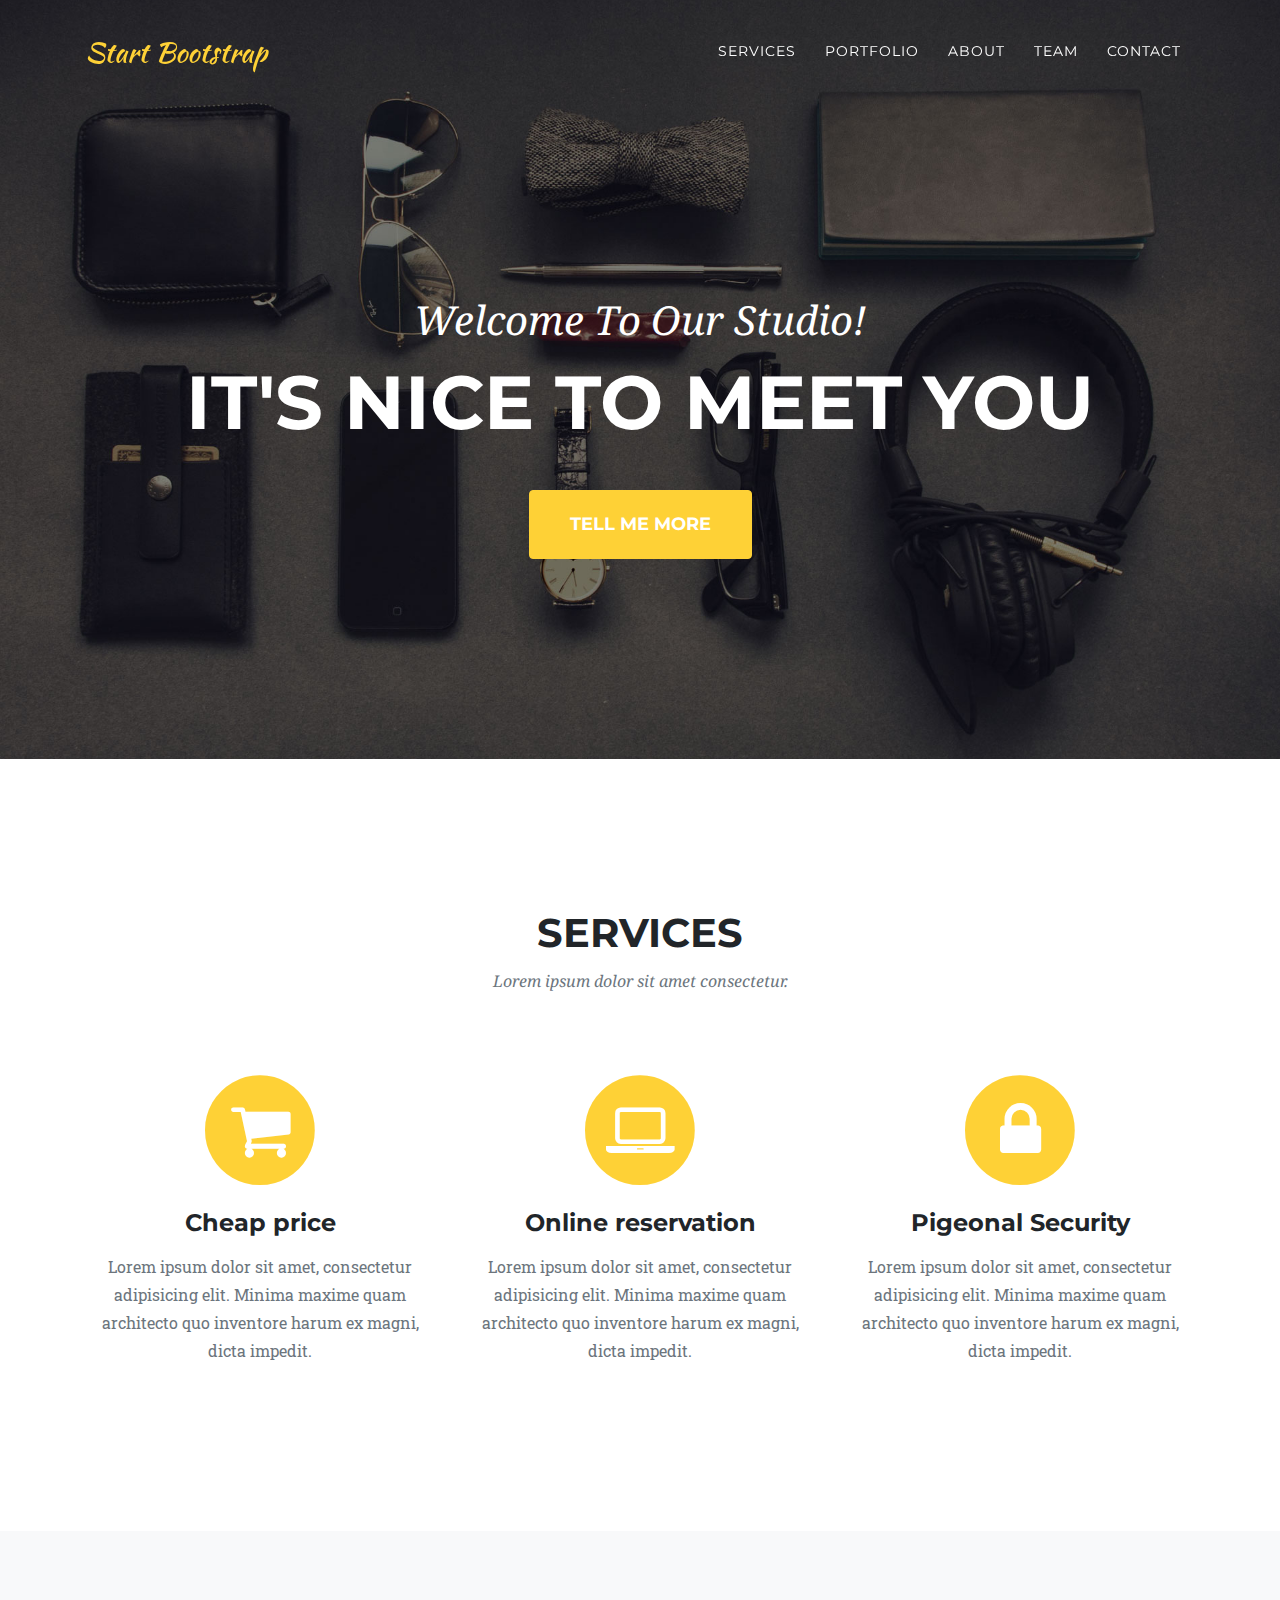
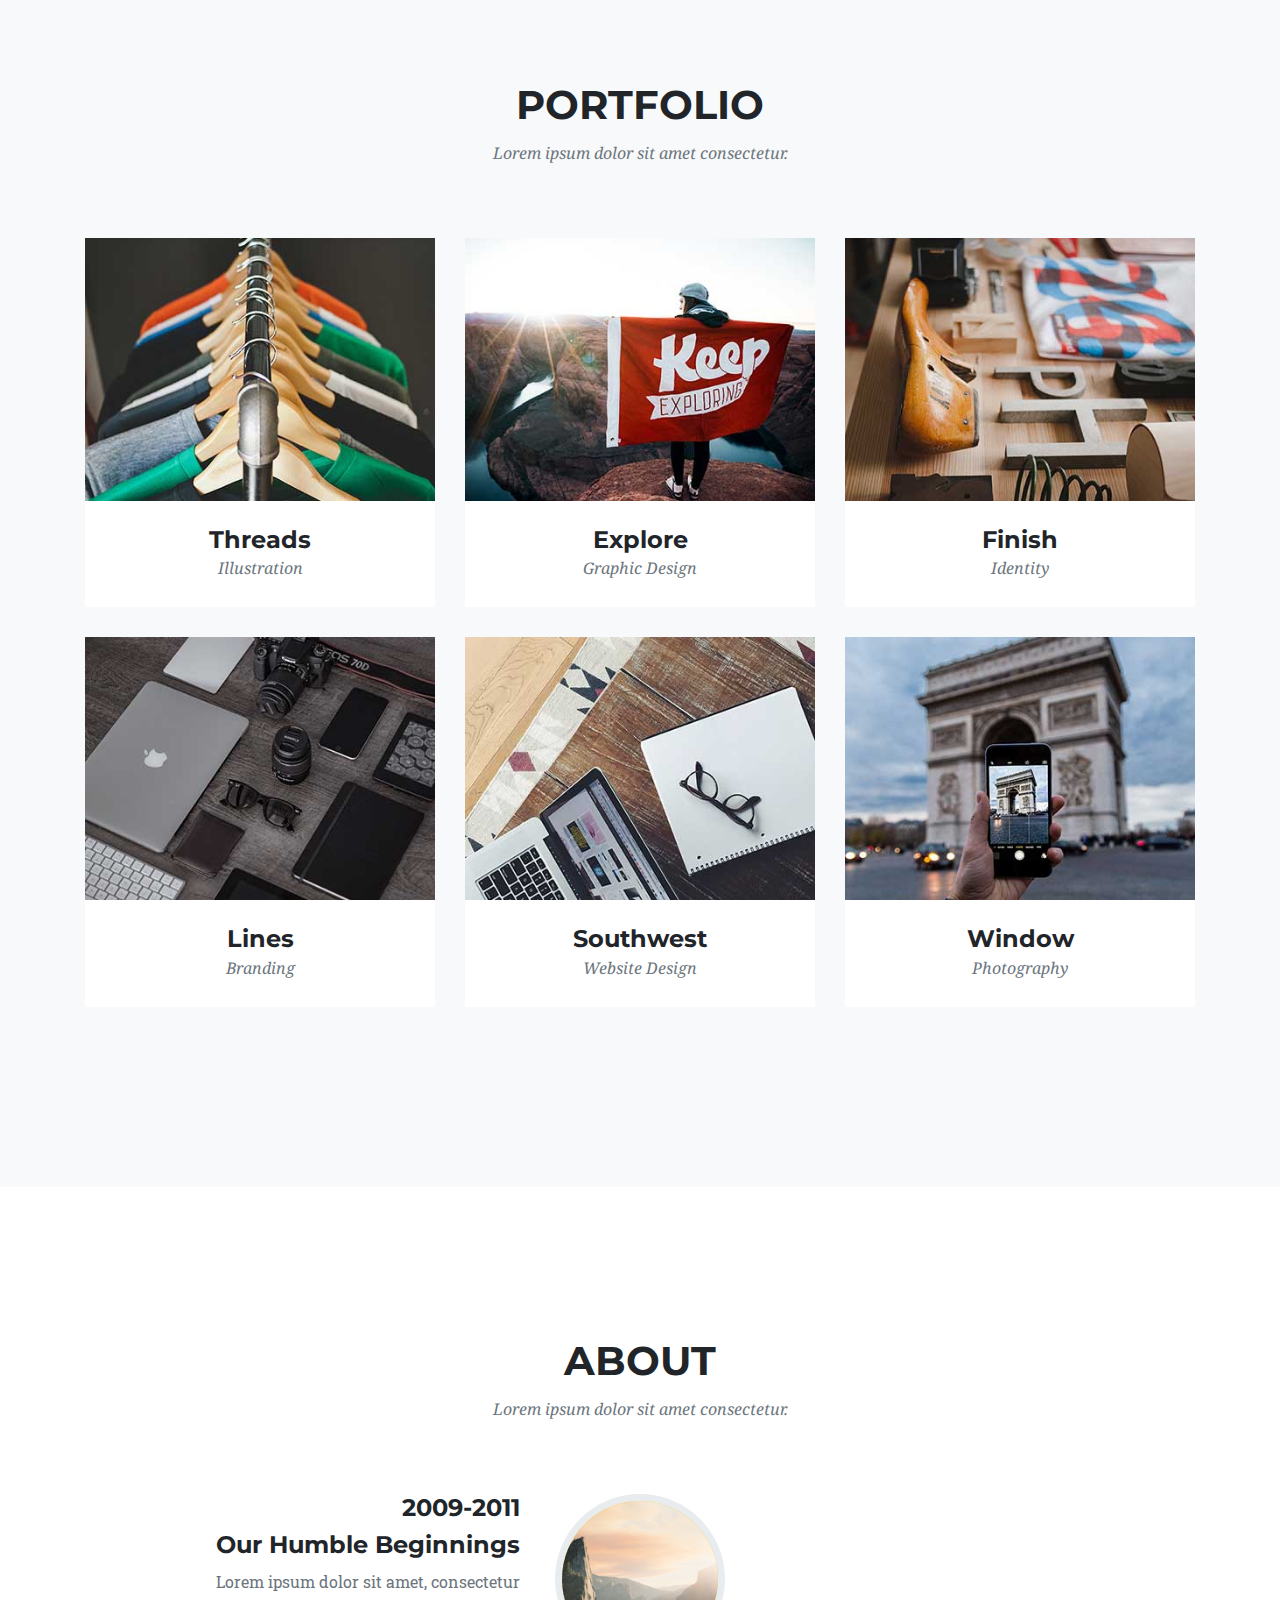
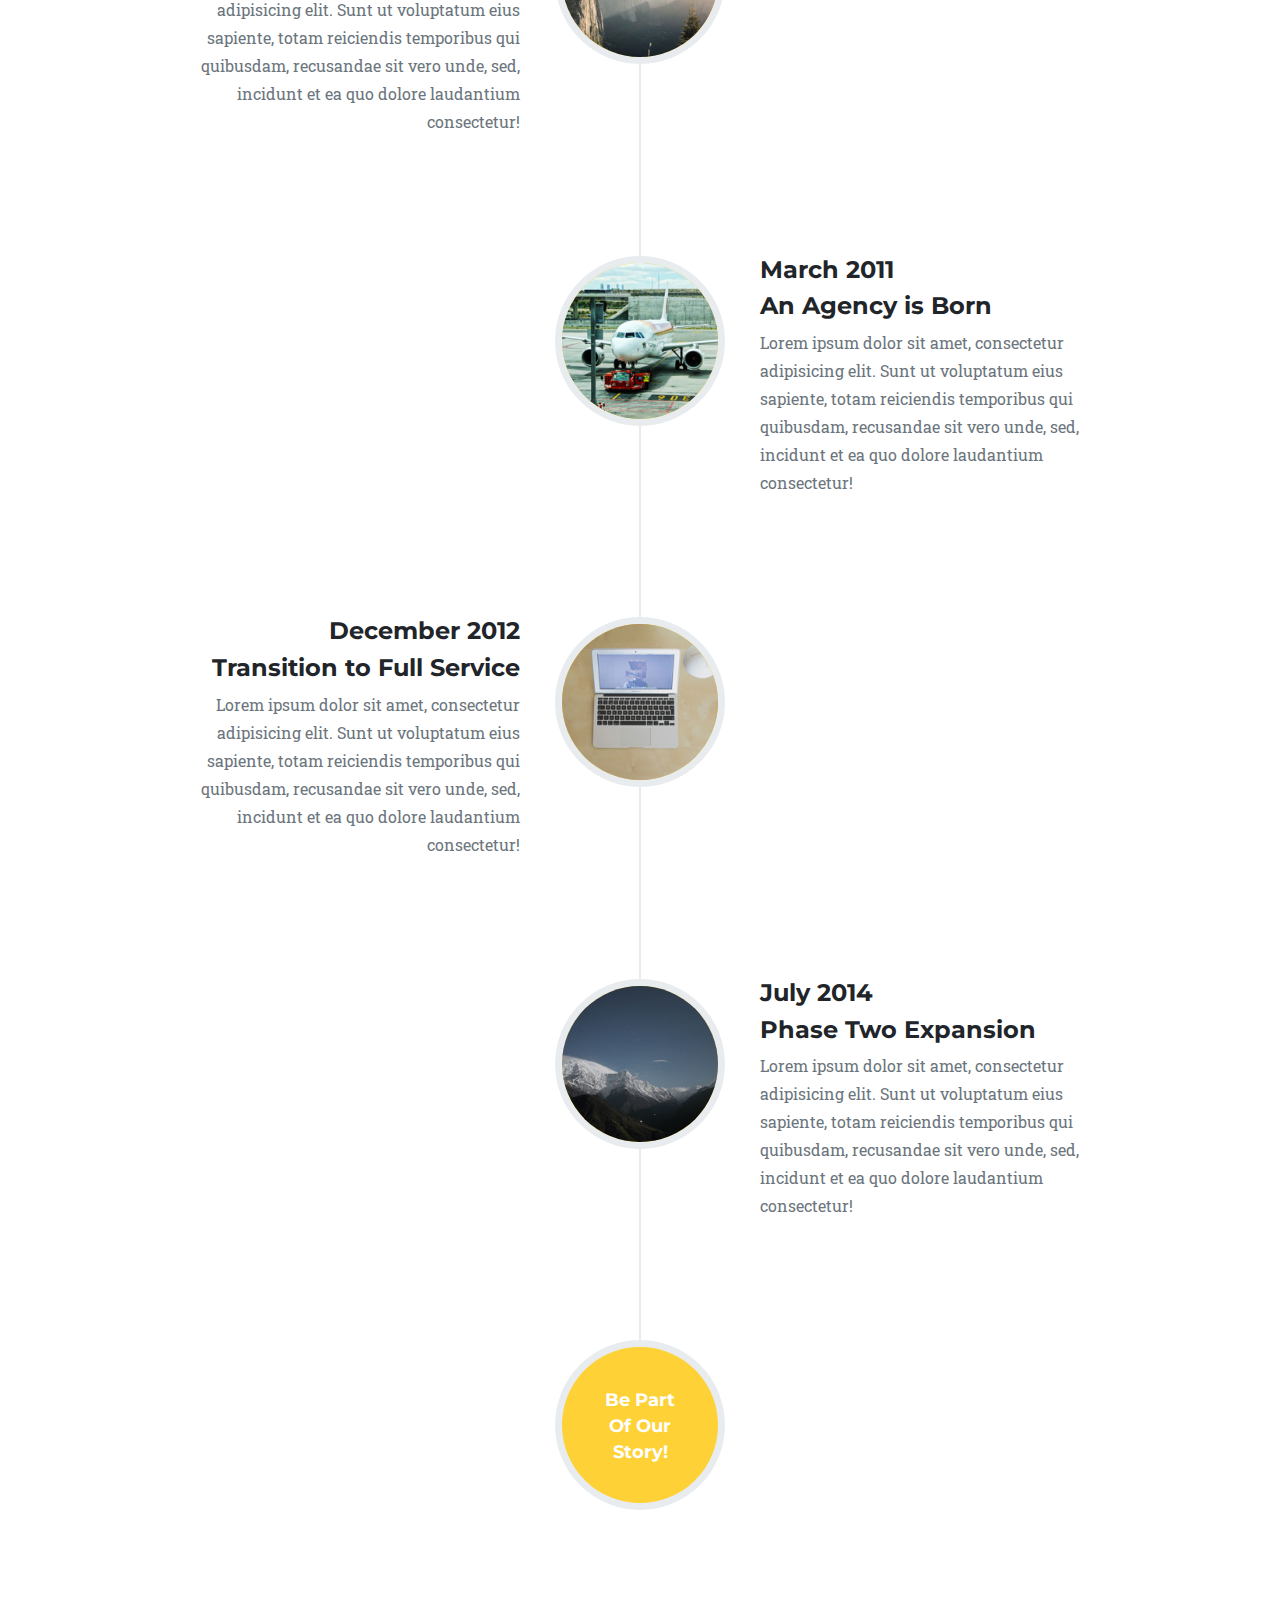
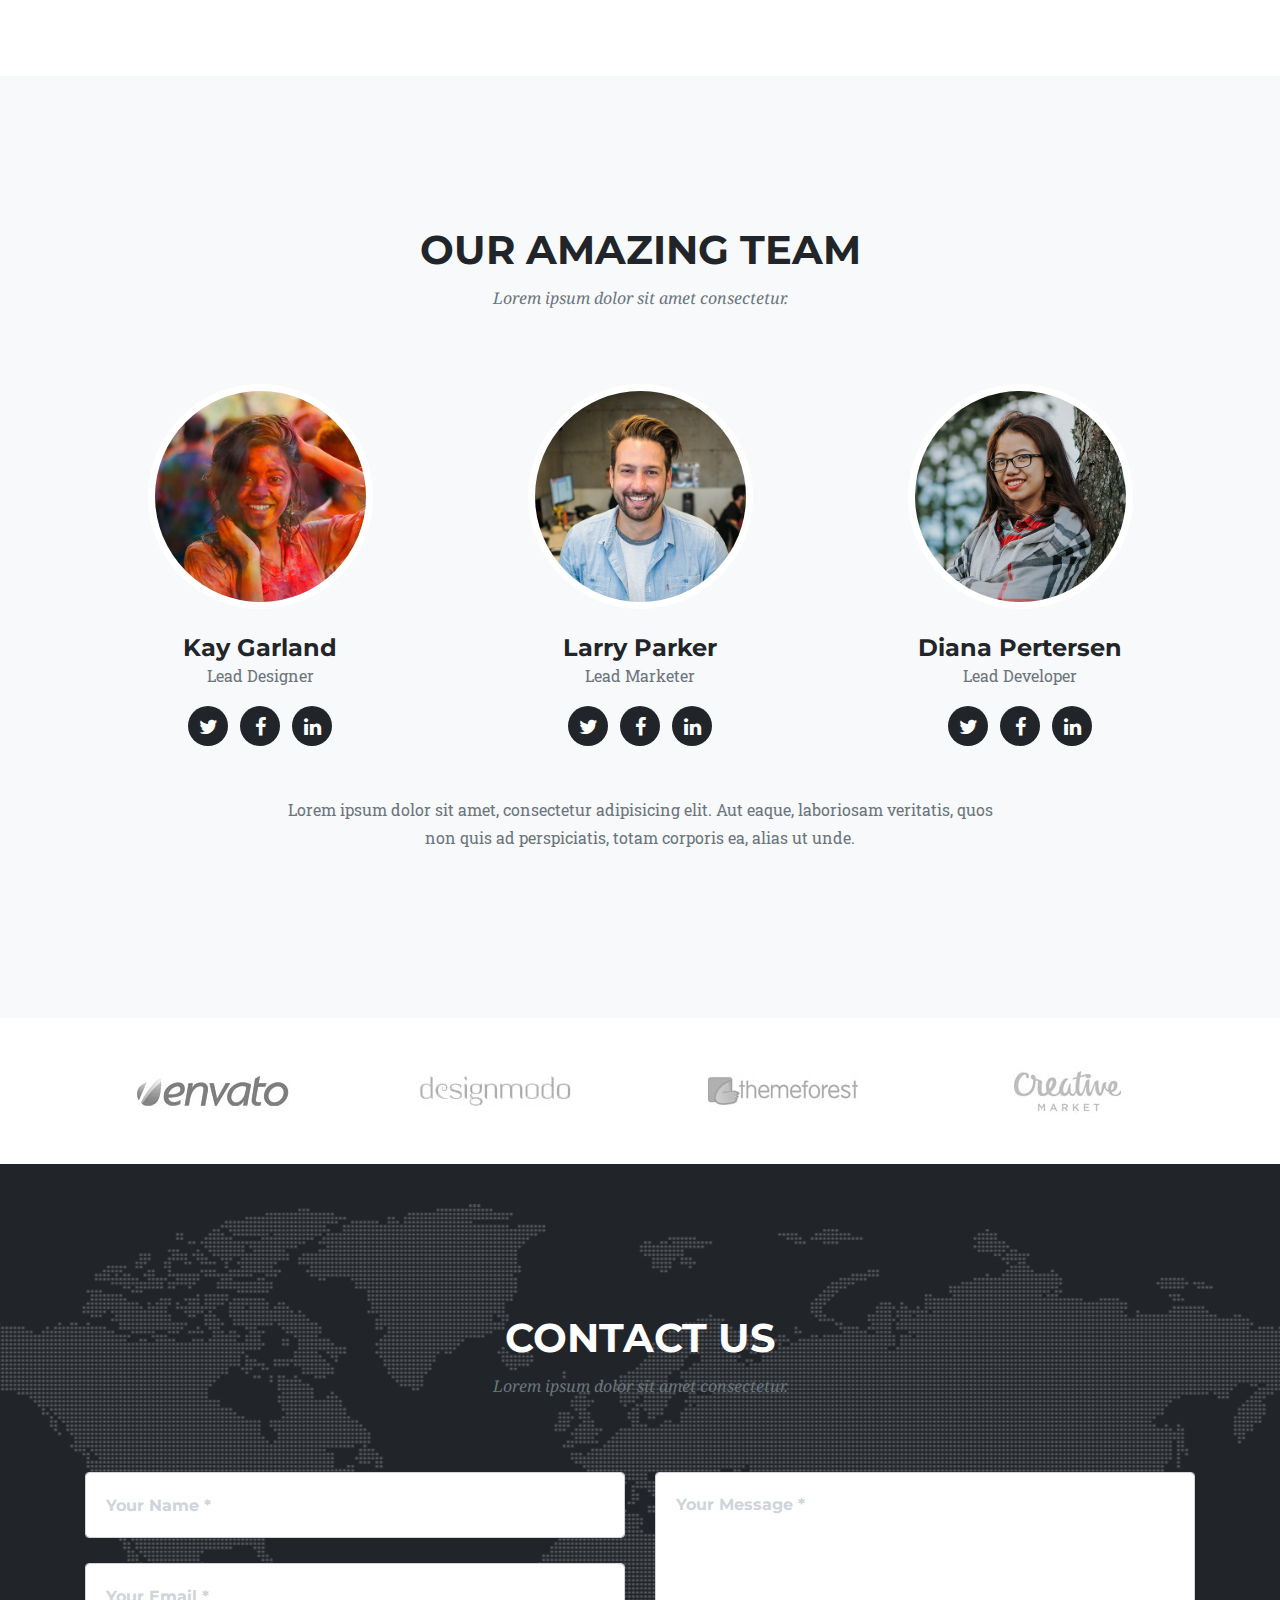
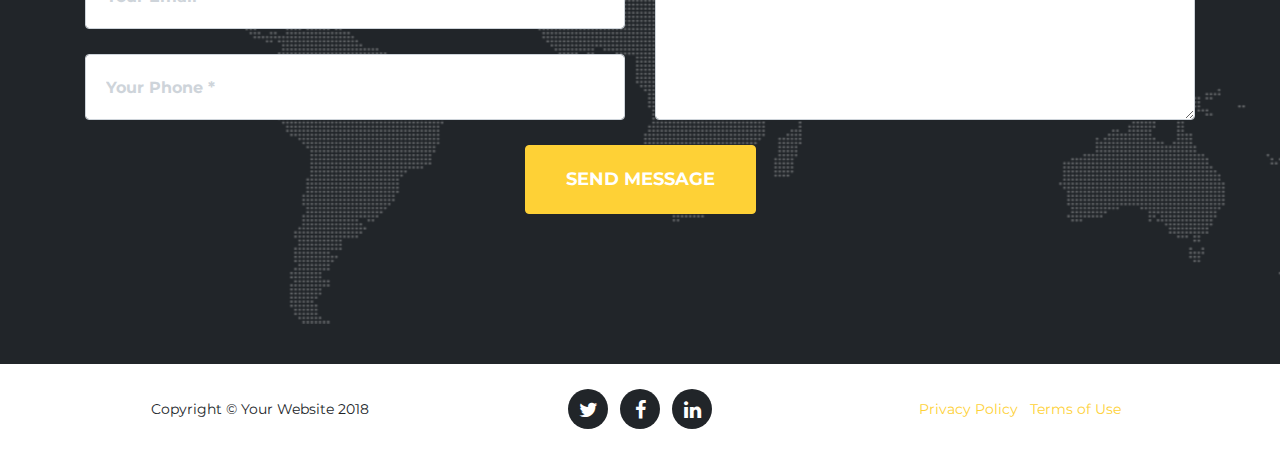
<file: index.html>
<!DOCTYPE html>
<html lang="en">

  <head>

    <meta charset="utf-8">
    <meta name="viewport" content="width=device-width, initial-scale=1, shrink-to-fit=no">
    <meta name="description" content="">
    <meta name="author" content="">

    <title>Agency - Start Bootstrap Theme</title>

    <!-- Bootstrap core CSS -->
    <link href="vendor/bootstrap/css/bootstrap.min.css" rel="stylesheet">

    <!-- Custom fonts for this template -->
    <link href="vendor/font-awesome/css/font-awesome.min.css" rel="stylesheet" type="text/css">
    <link href="https://fonts.googleapis.com/css?family=Montserrat:400,700" rel="stylesheet" type="text/css">
    <link href='https://fonts.googleapis.com/css?family=Kaushan+Script' rel='stylesheet' type='text/css'>
    <link href='https://fonts.googleapis.com/css?family=Droid+Serif:400,700,400italic,700italic' rel='stylesheet' type='text/css'>
    <link href='https://fonts.googleapis.com/css?family=Roboto+Slab:400,100,300,700' rel='stylesheet' type='text/css'>

    <!-- Custom styles for this template -->
    <link href="css/agency.min.css" rel="stylesheet">

  </head>

  <body id="page-top">

    <!-- Navigation -->
    <nav class="navbar navbar-expand-lg navbar-dark fixed-top" id="mainNav">
      <div class="container">
        <a class="navbar-brand js-scroll-trigger" href="#page-top">Start Bootstrap</a>
        <button class="navbar-toggler navbar-toggler-right" type="button" data-toggle="collapse" data-target="#navbarResponsive" aria-controls="navbarResponsive" aria-expanded="false" aria-label="Toggle navigation">
          Menu
          <i class="fa fa-bars"></i>
        </button>
        <div class="collapse navbar-collapse" id="navbarResponsive">
          <ul class="navbar-nav text-uppercase ml-auto">
            <li class="nav-item">
              <a class="nav-link js-scroll-trigger" href="#services">Services</a>
            </li>
            <li class="nav-item">
              <a class="nav-link js-scroll-trigger" href="#portfolio">Portfolio</a>
            </li>
            <li class="nav-item">
              <a class="nav-link js-scroll-trigger" href="#about">About</a>
            </li>
            <li class="nav-item">
              <a class="nav-link js-scroll-trigger" href="#team">Team</a>
            </li>
            <li class="nav-item">
              <a class="nav-link js-scroll-trigger" href="#contact">Contact</a>
            </li>
          </ul>
        </div>
      </div>
    </nav>

    <!-- Header -->
    <header class="masthead">
      <div class="container">
        <div class="intro-text">
          <div class="intro-lead-in">Welcome To Our Studio!</div>
          <div class="intro-heading text-uppercase">It's Nice To Meet You</div>
          <a class="btn btn-primary btn-xl text-uppercase js-scroll-trigger" href="#services">Tell Me More</a>
        </div>
      </div>
    </header>

    <!-- Services -->
    <section id="services">
      <div class="container">
        <div class="row">
          <div class="col-lg-12 text-center">
            <h2 class="section-heading text-uppercase">Services</h2>
            <h3 class="section-subheading text-muted">Lorem ipsum dolor sit amet consectetur.</h3>
          </div>
        </div>
        <div class="row text-center">
          <div class="col-md-4">
            <span class="fa-stack fa-4x">
              <i class="fa fa-circle fa-stack-2x text-primary"></i>
              <i class="fa fa-shopping-cart fa-stack-1x fa-inverse"></i>
            </span>
            <h4 class="service-heading">Cheap price</h4>
            <p class="text-muted">Lorem ipsum dolor sit amet, consectetur adipisicing elit. Minima maxime quam architecto quo inventore harum ex magni, dicta impedit.</p>
          </div>
          <div class="col-md-4">
            <span class="fa-stack fa-4x">
              <i class="fa fa-circle fa-stack-2x text-primary"></i>
              <i class="fa fa-laptop fa-stack-1x fa-inverse"></i>
            </span>
            <h4 class="service-heading">Online reservation</h4>
            <p class="text-muted">Lorem ipsum dolor sit amet, consectetur adipisicing elit. Minima maxime quam architecto quo inventore harum ex magni, dicta impedit.</p>
          </div>
          <div class="col-md-4">
            <span class="fa-stack fa-4x">
              <i class="fa fa-circle fa-stack-2x text-primary"></i>
              <i class="fa fa-lock fa-stack-1x fa-inverse"></i>
            </span>
            <h4 class="service-heading">Pigeonal Security</h4>
            <p class="text-muted">Lorem ipsum dolor sit amet, consectetur adipisicing elit. Minima maxime quam architecto quo inventore harum ex magni, dicta impedit.</p>
          </div>
        </div>
      </div>
    </section>

    <!-- Portfolio Grid -->
    <section class="bg-light" id="portfolio">
      <div class="container">
        <div class="row">
          <div class="col-lg-12 text-center">
            <h2 class="section-heading text-uppercase">Portfolio</h2>
            <h3 class="section-subheading text-muted">Lorem ipsum dolor sit amet consectetur.</h3>
          </div>
        </div>
        <div class="row">
          <div class="col-md-4 col-sm-6 portfolio-item">
            <a class="portfolio-link" data-toggle="modal" href="#portfolioModal1">
              <div class="portfolio-hover">
                <div class="portfolio-hover-content">
                  <i class="fa fa-plus fa-3x"></i>
                </div>
              </div>
              <img class="img-fluid" src="img/portfolio/01-thumbnail.jpg" alt="">
            </a>
            <div class="portfolio-caption">
              <h4>Threads</h4>
              <p class="text-muted">Illustration</p>
            </div>
          </div>
          <div class="col-md-4 col-sm-6 portfolio-item">
            <a class="portfolio-link" data-toggle="modal" href="#portfolioModal2">
              <div class="portfolio-hover">
                <div class="portfolio-hover-content">
                  <i class="fa fa-plus fa-3x"></i>
                </div>
              </div>
              <img class="img-fluid" src="img/portfolio/02-thumbnail.jpg" alt="">
            </a>
            <div class="portfolio-caption">
              <h4>Explore</h4>
              <p class="text-muted">Graphic Design</p>
            </div>
          </div>
          <div class="col-md-4 col-sm-6 portfolio-item">
            <a class="portfolio-link" data-toggle="modal" href="#portfolioModal3">
              <div class="portfolio-hover">
                <div class="portfolio-hover-content">
                  <i class="fa fa-plus fa-3x"></i>
                </div>
              </div>
              <img class="img-fluid" src="img/portfolio/03-thumbnail.jpg" alt="">
            </a>
            <div class="portfolio-caption">
              <h4>Finish</h4>
              <p class="text-muted">Identity</p>
            </div>
          </div>
          <div class="col-md-4 col-sm-6 portfolio-item">
            <a class="portfolio-link" data-toggle="modal" href="#portfolioModal4">
              <div class="portfolio-hover">
                <div class="portfolio-hover-content">
                  <i class="fa fa-plus fa-3x"></i>
                </div>
              </div>
              <img class="img-fluid" src="img/portfolio/04-thumbnail.jpg" alt="">
            </a>
            <div class="portfolio-caption">
              <h4>Lines</h4>
              <p class="text-muted">Branding</p>
            </div>
          </div>
          <div class="col-md-4 col-sm-6 portfolio-item">
            <a class="portfolio-link" data-toggle="modal" href="#portfolioModal5">
              <div class="portfolio-hover">
                <div class="portfolio-hover-content">
                  <i class="fa fa-plus fa-3x"></i>
                </div>
              </div>
              <img class="img-fluid" src="img/portfolio/05-thumbnail.jpg" alt="">
            </a>
            <div class="portfolio-caption">
              <h4>Southwest</h4>
              <p class="text-muted">Website Design</p>
            </div>
          </div>
          <div class="col-md-4 col-sm-6 portfolio-item">
            <a class="portfolio-link" data-toggle="modal" href="#portfolioModal6">
              <div class="portfolio-hover">
                <div class="portfolio-hover-content">
                  <i class="fa fa-plus fa-3x"></i>
                </div>
              </div>
              <img class="img-fluid" src="img/portfolio/06-thumbnail.jpg" alt="">
            </a>
            <div class="portfolio-caption">
              <h4>Window</h4>
              <p class="text-muted">Photography</p>
            </div>
          </div>
        </div>
      </div>
    </section>

    <!-- About -->
    <section id="about">
      <div class="container">
        <div class="row">
          <div class="col-lg-12 text-center">
            <h2 class="section-heading text-uppercase">About</h2>
            <h3 class="section-subheading text-muted">Lorem ipsum dolor sit amet consectetur.</h3>
          </div>
        </div>
        <div class="row">
          <div class="col-lg-12">
            <ul class="timeline">
              <li>
                <div class="timeline-image">
                  <img class="rounded-circle img-fluid" src="img/about/1.jpg" alt="">
                </div>
                <div class="timeline-panel">
                  <div class="timeline-heading">
                    <h4>2009-2011</h4>
                    <h4 class="subheading">Our Humble Beginnings</h4>
                  </div>
                  <div class="timeline-body">
                    <p class="text-muted">Lorem ipsum dolor sit amet, consectetur adipisicing elit. Sunt ut voluptatum eius sapiente, totam reiciendis temporibus qui quibusdam, recusandae sit vero unde, sed, incidunt et ea quo dolore laudantium consectetur!</p>
                  </div>
                </div>
              </li>
              <li class="timeline-inverted">
                <div class="timeline-image">
                  <img class="rounded-circle img-fluid" src="img/about/2.jpg" alt="">
                </div>
                <div class="timeline-panel">
                  <div class="timeline-heading">
                    <h4>March 2011</h4>
                    <h4 class="subheading">An Agency is Born</h4>
                  </div>
                  <div class="timeline-body">
                    <p class="text-muted">Lorem ipsum dolor sit amet, consectetur adipisicing elit. Sunt ut voluptatum eius sapiente, totam reiciendis temporibus qui quibusdam, recusandae sit vero unde, sed, incidunt et ea quo dolore laudantium consectetur!</p>
                  </div>
                </div>
              </li>
              <li>
                <div class="timeline-image">
                  <img class="rounded-circle img-fluid" src="img/about/3.jpg" alt="">
                </div>
                <div class="timeline-panel">
                  <div class="timeline-heading">
                    <h4>December 2012</h4>
                    <h4 class="subheading">Transition to Full Service</h4>
                  </div>
                  <div class="timeline-body">
                    <p class="text-muted">Lorem ipsum dolor sit amet, consectetur adipisicing elit. Sunt ut voluptatum eius sapiente, totam reiciendis temporibus qui quibusdam, recusandae sit vero unde, sed, incidunt et ea quo dolore laudantium consectetur!</p>
                  </div>
                </div>
              </li>
              <li class="timeline-inverted">
                <div class="timeline-image">
                  <img class="rounded-circle img-fluid" src="img/about/4.jpg" alt="">
                </div>
                <div class="timeline-panel">
                  <div class="timeline-heading">
                    <h4>July 2014</h4>
                    <h4 class="subheading">Phase Two Expansion</h4>
                  </div>
                  <div class="timeline-body">
                    <p class="text-muted">Lorem ipsum dolor sit amet, consectetur adipisicing elit. Sunt ut voluptatum eius sapiente, totam reiciendis temporibus qui quibusdam, recusandae sit vero unde, sed, incidunt et ea quo dolore laudantium consectetur!</p>
                  </div>
                </div>
              </li>
              <li class="timeline-inverted">
                <div class="timeline-image">
                  <h4>Be Part
                    <br>Of Our
                    <br>Story!</h4>
                </div>
              </li>
            </ul>
          </div>
        </div>
      </div>
    </section>

    <!-- Team -->
    <section class="bg-light" id="team">
      <div class="container">
        <div class="row">
          <div class="col-lg-12 text-center">
            <h2 class="section-heading text-uppercase">Our Amazing Team</h2>
            <h3 class="section-subheading text-muted">Lorem ipsum dolor sit amet consectetur.</h3>
          </div>
        </div>
        <div class="row">
          <div class="col-sm-4">
            <div class="team-member">
              <img class="mx-auto rounded-circle" src="img/team/1.jpg" alt="">
              <h4>Kay Garland</h4>
              <p class="text-muted">Lead Designer</p>
              <ul class="list-inline social-buttons">
                <li class="list-inline-item">
                  <a href="#">
                    <i class="fa fa-twitter"></i>
                  </a>
                </li>
                <li class="list-inline-item">
                  <a href="#">
                    <i class="fa fa-facebook"></i>
                  </a>
                </li>
                <li class="list-inline-item">
                  <a href="#">
                    <i class="fa fa-linkedin"></i>
                  </a>
                </li>
              </ul>
            </div>
          </div>
          <div class="col-sm-4">
            <div class="team-member">
              <img class="mx-auto rounded-circle" src="img/team/2.jpg" alt="">
              <h4>Larry Parker</h4>
              <p class="text-muted">Lead Marketer</p>
              <ul class="list-inline social-buttons">
                <li class="list-inline-item">
                  <a href="#">
                    <i class="fa fa-twitter"></i>
                  </a>
                </li>
                <li class="list-inline-item">
                  <a href="#">
                    <i class="fa fa-facebook"></i>
                  </a>
                </li>
                <li class="list-inline-item">
                  <a href="#">
                    <i class="fa fa-linkedin"></i>
                  </a>
                </li>
              </ul>
            </div>
          </div>
          <div class="col-sm-4">
            <div class="team-member">
              <img class="mx-auto rounded-circle" src="img/team/3.jpg" alt="">
              <h4>Diana Pertersen</h4>
              <p class="text-muted">Lead Developer</p>
              <ul class="list-inline social-buttons">
                <li class="list-inline-item">
                  <a href="#">
                    <i class="fa fa-twitter"></i>
                  </a>
                </li>
                <li class="list-inline-item">
                  <a href="#">
                    <i class="fa fa-facebook"></i>
                  </a>
                </li>
                <li class="list-inline-item">
                  <a href="#">
                    <i class="fa fa-linkedin"></i>
                  </a>
                </li>
              </ul>
            </div>
          </div>
        </div>
        <div class="row">
          <div class="col-lg-8 mx-auto text-center">
            <p class="large text-muted">Lorem ipsum dolor sit amet, consectetur adipisicing elit. Aut eaque, laboriosam veritatis, quos non quis ad perspiciatis, totam corporis ea, alias ut unde.</p>
          </div>
        </div>
      </div>
    </section>

    <!-- Clients -->
    <section class="py-5">
      <div class="container">
        <div class="row">
          <div class="col-md-3 col-sm-6">
            <a href="#">
              <img class="img-fluid d-block mx-auto" src="img/logos/envato.jpg" alt="">
            </a>
          </div>
          <div class="col-md-3 col-sm-6">
            <a href="#">
              <img class="img-fluid d-block mx-auto" src="img/logos/designmodo.jpg" alt="">
            </a>
          </div>
          <div class="col-md-3 col-sm-6">
            <a href="#">
              <img class="img-fluid d-block mx-auto" src="img/logos/themeforest.jpg" alt="">
            </a>
          </div>
          <div class="col-md-3 col-sm-6">
            <a href="#">
              <img class="img-fluid d-block mx-auto" src="img/logos/creative-market.jpg" alt="">
            </a>
          </div>
        </div>
      </div>
    </section>

    <!-- Contact -->
    <section id="contact">
      <div class="container">
        <div class="row">
          <div class="col-lg-12 text-center">
            <h2 class="section-heading text-uppercase">Contact Us</h2>
            <h3 class="section-subheading text-muted">Lorem ipsum dolor sit amet consectetur.</h3>
          </div>
        </div>
        <div class="row">
          <div class="col-lg-12">
            <form id="contactForm" name="sentMessage" novalidate>
              <div class="row">
                <div class="col-md-6">
                  <div class="form-group">
                    <input class="form-control" id="name" type="text" placeholder="Your Name *" required data-validation-required-message="Please enter your name.">
                    <p class="help-block text-danger"></p>
                  </div>
                  <div class="form-group">
                    <input class="form-control" id="email" type="email" placeholder="Your Email *" required data-validation-required-message="Please enter your email address.">
                    <p class="help-block text-danger"></p>
                  </div>
                  <div class="form-group">
                    <input class="form-control" id="phone" type="tel" placeholder="Your Phone *" required data-validation-required-message="Please enter your phone number.">
                    <p class="help-block text-danger"></p>
                  </div>
                </div>
                <div class="col-md-6">
                  <div class="form-group">
                    <textarea class="form-control" id="message" placeholder="Your Message *" required data-validation-required-message="Please enter a message."></textarea>
                    <p class="help-block text-danger"></p>
                  </div>
                </div>
                <div class="clearfix"></div>
                <div class="col-lg-12 text-center">
                  <div id="success"></div>
                  <button id="sendMessageButton" class="btn btn-primary btn-xl text-uppercase" type="submit">Send Message</button>
                </div>
              </div>
            </form>
          </div>
        </div>
      </div>
    </section>

    <!-- Footer -->
    <footer>
      <div class="container">
        <div class="row">
          <div class="col-md-4">
            <span class="copyright">Copyright &copy; Your Website 2018</span>
          </div>
          <div class="col-md-4">
            <ul class="list-inline social-buttons">
              <li class="list-inline-item">
                <a href="#">
                  <i class="fa fa-twitter"></i>
                </a>
              </li>
              <li class="list-inline-item">
                <a href="#">
                  <i class="fa fa-facebook"></i>
                </a>
              </li>
              <li class="list-inline-item">
                <a href="#">
                  <i class="fa fa-linkedin"></i>
                </a>
              </li>
            </ul>
          </div>
          <div class="col-md-4">
            <ul class="list-inline quicklinks">
              <li class="list-inline-item">
                <a href="#">Privacy Policy</a>
              </li>
              <li class="list-inline-item">
                <a href="#">Terms of Use</a>
              </li>
            </ul>
          </div>
        </div>
      </div>
    </footer>

    <!-- Portfolio Modals -->

    <!-- Modal 1 -->
    <div class="portfolio-modal modal fade" id="portfolioModal1" tabindex="-1" role="dialog" aria-hidden="true">
      <div class="modal-dialog">
        <div class="modal-content">
          <div class="close-modal" data-dismiss="modal">
            <div class="lr">
              <div class="rl"></div>
            </div>
          </div>
          <div class="container">
            <div class="row">
              <div class="col-lg-8 mx-auto">
                <div class="modal-body">
                  <!-- Project Details Go Here -->
                  <h2 class="text-uppercase">Project Name</h2>
                  <p class="item-intro text-muted">Lorem ipsum dolor sit amet consectetur.</p>
                  <img class="img-fluid d-block mx-auto" src="img/portfolio/01-full.jpg" alt="">
                  <p>Use this area to describe your project. Lorem ipsum dolor sit amet, consectetur adipisicing elit. Est blanditiis dolorem culpa incidunt minus dignissimos deserunt repellat aperiam quasi sunt officia expedita beatae cupiditate, maiores repudiandae, nostrum, reiciendis facere nemo!</p>
                  <ul class="list-inline">
                    <li>Date: January 2017</li>
                    <li>Client: Threads</li>
                    <li>Category: Illustration</li>
                  </ul>
                  <button class="btn btn-primary" data-dismiss="modal" type="button">
                    <i class="fa fa-times"></i>
                    Close Project</button>
                </div>
              </div>
            </div>
          </div>
        </div>
      </div>
    </div>

    <!-- Modal 2 -->
    <div class="portfolio-modal modal fade" id="portfolioModal2" tabindex="-1" role="dialog" aria-hidden="true">
      <div class="modal-dialog">
        <div class="modal-content">
          <div class="close-modal" data-dismiss="modal">
            <div class="lr">
              <div class="rl"></div>
            </div>
          </div>
          <div class="container">
            <div class="row">
              <div class="col-lg-8 mx-auto">
                <div class="modal-body">
                  <!-- Project Details Go Here -->
                  <h2 class="text-uppercase">Project Name</h2>
                  <p class="item-intro text-muted">Lorem ipsum dolor sit amet consectetur.</p>
                  <img class="img-fluid d-block mx-auto" src="img/portfolio/02-full.jpg" alt="">
                  <p>Use this area to describe your project. Lorem ipsum dolor sit amet, consectetur adipisicing elit. Est blanditiis dolorem culpa incidunt minus dignissimos deserunt repellat aperiam quasi sunt officia expedita beatae cupiditate, maiores repudiandae, nostrum, reiciendis facere nemo!</p>
                  <ul class="list-inline">
                    <li>Date: January 2017</li>
                    <li>Client: Explore</li>
                    <li>Category: Graphic Design</li>
                  </ul>
                  <button class="btn btn-primary" data-dismiss="modal" type="button">
                    <i class="fa fa-times"></i>
                    Close Project</button>
                </div>
              </div>
            </div>
          </div>
        </div>
      </div>
    </div>

    <!-- Modal 3 -->
    <div class="portfolio-modal modal fade" id="portfolioModal3" tabindex="-1" role="dialog" aria-hidden="true">
      <div class="modal-dialog">
        <div class="modal-content">
          <div class="close-modal" data-dismiss="modal">
            <div class="lr">
              <div class="rl"></div>
            </div>
          </div>
          <div class="container">
            <div class="row">
              <div class="col-lg-8 mx-auto">
                <div class="modal-body">
                  <!-- Project Details Go Here -->
                  <h2 class="text-uppercase">Project Name</h2>
                  <p class="item-intro text-muted">Lorem ipsum dolor sit amet consectetur.</p>
                  <img class="img-fluid d-block mx-auto" src="img/portfolio/03-full.jpg" alt="">
                  <p>Use this area to describe your project. Lorem ipsum dolor sit amet, consectetur adipisicing elit. Est blanditiis dolorem culpa incidunt minus dignissimos deserunt repellat aperiam quasi sunt officia expedita beatae cupiditate, maiores repudiandae, nostrum, reiciendis facere nemo!</p>
                  <ul class="list-inline">
                    <li>Date: January 2017</li>
                    <li>Client: Finish</li>
                    <li>Category: Identity</li>
                  </ul>
                  <button class="btn btn-primary" data-dismiss="modal" type="button">
                    <i class="fa fa-times"></i>
                    Close Project</button>
                </div>
              </div>
            </div>
          </div>
        </div>
      </div>
    </div>

    <!-- Modal 4 -->
    <div class="portfolio-modal modal fade" id="portfolioModal4" tabindex="-1" role="dialog" aria-hidden="true">
      <div class="modal-dialog">
        <div class="modal-content">
          <div class="close-modal" data-dismiss="modal">
            <div class="lr">
              <div class="rl"></div>
            </div>
          </div>
          <div class="container">
            <div class="row">
              <div class="col-lg-8 mx-auto">
                <div class="modal-body">
                  <!-- Project Details Go Here -->
                  <h2 class="text-uppercase">Project Name</h2>
                  <p class="item-intro text-muted">Lorem ipsum dolor sit amet consectetur.</p>
                  <img class="img-fluid d-block mx-auto" src="img/portfolio/04-full.jpg" alt="">
                  <p>Use this area to describe your project. Lorem ipsum dolor sit amet, consectetur adipisicing elit. Est blanditiis dolorem culpa incidunt minus dignissimos deserunt repellat aperiam quasi sunt officia expedita beatae cupiditate, maiores repudiandae, nostrum, reiciendis facere nemo!</p>
                  <ul class="list-inline">
                    <li>Date: January 2017</li>
                    <li>Client: Lines</li>
                    <li>Category: Branding</li>
                  </ul>
                  <button class="btn btn-primary" data-dismiss="modal" type="button">
                    <i class="fa fa-times"></i>
                    Close Project</button>
                </div>
              </div>
            </div>
          </div>
        </div>
      </div>
    </div>

    <!-- Modal 5 -->
    <div class="portfolio-modal modal fade" id="portfolioModal5" tabindex="-1" role="dialog" aria-hidden="true">
      <div class="modal-dialog">
        <div class="modal-content">
          <div class="close-modal" data-dismiss="modal">
            <div class="lr">
              <div class="rl"></div>
            </div>
          </div>
          <div class="container">
            <div class="row">
              <div class="col-lg-8 mx-auto">
                <div class="modal-body">
                  <!-- Project Details Go Here -->
                  <h2 class="text-uppercase">Project Name</h2>
                  <p class="item-intro text-muted">Lorem ipsum dolor sit amet consectetur.</p>
                  <img class="img-fluid d-block mx-auto" src="img/portfolio/05-full.jpg" alt="">
                  <p>Use this area to describe your project. Lorem ipsum dolor sit amet, consectetur adipisicing elit. Est blanditiis dolorem culpa incidunt minus dignissimos deserunt repellat aperiam quasi sunt officia expedita beatae cupiditate, maiores repudiandae, nostrum, reiciendis facere nemo!</p>
                  <ul class="list-inline">
                    <li>Date: January 2017</li>
                    <li>Client: Southwest</li>
                    <li>Category: Website Design</li>
                  </ul>
                  <button class="btn btn-primary" data-dismiss="modal" type="button">
                    <i class="fa fa-times"></i>
                    Close Project</button>
                </div>
              </div>
            </div>
          </div>
        </div>
      </div>
    </div>

    <!-- Modal 6 -->
    <div class="portfolio-modal modal fade" id="portfolioModal6" tabindex="-1" role="dialog" aria-hidden="true">
      <div class="modal-dialog">
        <div class="modal-content">
          <div class="close-modal" data-dismiss="modal">
            <div class="lr">
              <div class="rl"></div>
            </div>
          </div>
          <div class="container">
            <div class="row">
              <div class="col-lg-8 mx-auto">
                <div class="modal-body">
                  <!-- Project Details Go Here -->
                  <h2 class="text-uppercase">Project Name</h2>
                  <p class="item-intro text-muted">Lorem ipsum dolor sit amet consectetur.</p>
                  <img class="img-fluid d-block mx-auto" src="img/portfolio/06-full.jpg" alt="">
                  <p>Use this area to describe your project. Lorem ipsum dolor sit amet, consectetur adipisicing elit. Est blanditiis dolorem culpa incidunt minus dignissimos deserunt repellat aperiam quasi sunt officia expedita beatae cupiditate, maiores repudiandae, nostrum, reiciendis facere nemo!</p>
                  <ul class="list-inline">
                    <li>Date: January 2017</li>
                    <li>Client: Window</li>
                    <li>Category: Photography</li>
                  </ul>
                  <button class="btn btn-primary" data-dismiss="modal" type="button">
                    <i class="fa fa-times"></i>
                    Close Project</button>
                </div>
              </div>
            </div>
          </div>
        </div>
      </div>
    </div>

    <!-- Bootstrap core JavaScript -->
    <script src="vendor/jquery/jquery.min.js"></script>
    <script src="vendor/bootstrap/js/bootstrap.bundle.min.js"></script>

    <!-- Plugin JavaScript -->
    <script src="vendor/jquery-easing/jquery.easing.min.js"></script>

    <!-- Contact form JavaScript -->
    <script src="js/jqBootstrapValidation.js"></script>
    <script src="js/contact_me.js"></script>

    <!-- Custom scripts for this template -->
    <script src="js/agency.min.js"></script>

  </body>

</html>
</file>
<file: css/agency.min.css>
body{overflow-x:hidden;font-family:'Roboto Slab','Helvetica Neue',Helvetica,Arial,sans-serif}p{line-height:1.75}a{color:#fed136}a:hover{color:#fec503}.text-primary{color:#fed136!important}h1,h2,h3,h4,h5,h6{font-weight:700;font-family:Montserrat,'Helvetica Neue',Helvetica,Arial,sans-serif}section{padding:100px 0}section h2.section-heading{font-size:40px;margin-top:0;margin-bottom:15px}section h3.section-subheading{font-size:16px;font-weight:400;font-style:italic;margin-bottom:75px;text-transform:none;font-family:'Droid Serif','Helvetica Neue',Helvetica,Arial,sans-serif}@media (min-width:768px){section{padding:150px 0}}.btn{font-family:Montserrat,'Helvetica Neue',Helvetica,Arial,sans-serif;font-weight:700}.btn-xl{font-size:18px;padding:20px 40px}.btn-primary{background-color:#fed136;border-color:#fed136}.btn-primary:active,.btn-primary:focus,.btn-primary:hover{background-color:#fec810!important;border-color:#fec810!important;color:#fff}.btn-primary:active,.btn-primary:focus{box-shadow:0 0 0 .2rem rgba(254,209,55,.5)!important}::-moz-selection{background:#fed136;text-shadow:none}::selection{background:#fed136;text-shadow:none}img::selection{background:0 0}img::-moz-selection{background:0 0}#mainNav{background-color:#212529}#mainNav .navbar-toggler{font-size:12px;right:0;padding:13px;text-transform:uppercase;color:#fff;border:0;background-color:#fed136;font-family:Montserrat,'Helvetica Neue',Helvetica,Arial,sans-serif}#mainNav .navbar-brand{color:#fed136;font-family:'Kaushan Script','Helvetica Neue',Helvetica,Arial,cursive}#mainNav .navbar-brand.active,#mainNav .navbar-brand:active,#mainNav .navbar-brand:focus,#mainNav .navbar-brand:hover{color:#fec503}#mainNav .navbar-nav .nav-item .nav-link{font-size:90%;font-weight:400;padding:.75em 0;letter-spacing:1px;color:#fff;font-family:Montserrat,'Helvetica Neue',Helvetica,Arial,sans-serif}#mainNav .navbar-nav .nav-item .nav-link.active,#mainNav .navbar-nav .nav-item .nav-link:hover{color:#fed136}@media (min-width:992px){#mainNav{padding-top:25px;padding-bottom:25px;-webkit-transition:padding-top .3s,padding-bottom .3s;-moz-transition:padding-top .3s,padding-bottom .3s;transition:padding-top .3s,padding-bottom .3s;border:none;background-color:transparent}#mainNav .navbar-brand{font-size:1.75em;-webkit-transition:all .3s;-moz-transition:all .3s;transition:all .3s}#mainNav .navbar-nav .nav-item .nav-link{padding:1.1em 1em!important}#mainNav.navbar-shrink{padding-top:0;padding-bottom:0;background-color:#212529}#mainNav.navbar-shrink .navbar-brand{font-size:1.25em;padding:12px 0}}header.masthead{text-align:center;color:#fff;background-image:url(../img/header-bg.jpg);background-repeat:no-repeat;background-attachment:scroll;background-position:center center;-webkit-background-size:cover;-moz-background-size:cover;-o-background-size:cover;background-size:cover}header.masthead .intro-text{padding-top:150px;padding-bottom:100px}header.masthead .intro-text .intro-lead-in{font-size:22px;font-style:italic;line-height:22px;margin-bottom:25px;font-family:'Droid Serif','Helvetica Neue',Helvetica,Arial,sans-serif}header.masthead .intro-text .intro-heading{font-size:50px;font-weight:700;line-height:50px;margin-bottom:25px;font-family:Montserrat,'Helvetica Neue',Helvetica,Arial,sans-serif}@media (min-width:768px){header.masthead .intro-text{padding-top:300px;padding-bottom:200px}header.masthead .intro-text .intro-lead-in{font-size:40px;font-style:italic;line-height:40px;margin-bottom:25px;font-family:'Droid Serif','Helvetica Neue',Helvetica,Arial,sans-serif}header.masthead .intro-text .intro-heading{font-size:75px;font-weight:700;line-height:75px;margin-bottom:50px;font-family:Montserrat,'Helvetica Neue',Helvetica,Arial,sans-serif}}.service-heading{margin:15px 0;text-transform:none}#portfolio .portfolio-item{right:0;margin:0 0 15px}#portfolio .portfolio-item .portfolio-link{position:relative;display:block;max-width:400px;margin:0 auto;cursor:pointer}#portfolio .portfolio-item .portfolio-link .portfolio-hover{position:absolute;width:100%;height:100%;-webkit-transition:all ease .5s;-moz-transition:all ease .5s;transition:all ease .5s;opacity:0;background:rgba(254,209,54,.9)}#portfolio .portfolio-item .portfolio-link .portfolio-hover:hover{opacity:1}#portfolio .portfolio-item .portfolio-link .portfolio-hover .portfolio-hover-content{font-size:20px;position:absolute;top:50%;width:100%;height:20px;margin-top:-12px;text-align:center;color:#fff}#portfolio .portfolio-item .portfolio-link .portfolio-hover .portfolio-hover-content i{margin-top:-12px}#portfolio .portfolio-item .portfolio-link .portfolio-hover .portfolio-hover-content h3,#portfolio .portfolio-item .portfolio-link .portfolio-hover .portfolio-hover-content h4{margin:0}#portfolio .portfolio-item .portfolio-caption{max-width:400px;margin:0 auto;padding:25px;text-align:center;background-color:#fff}#portfolio .portfolio-item .portfolio-caption h4{margin:0;text-transform:none}#portfolio .portfolio-item .portfolio-caption p{font-size:16px;font-style:italic;margin:0;font-family:'Droid Serif','Helvetica Neue',Helvetica,Arial,sans-serif}#portfolio *{z-index:2}@media (min-width:767px){#portfolio .portfolio-item{margin:0 0 30px}}.portfolio-modal{padding-right:0!important}.portfolio-modal .modal-dialog{margin:1rem;max-width:100vw}.portfolio-modal .modal-content{padding:100px 0;text-align:center}.portfolio-modal .modal-content h2{font-size:3em;margin-bottom:15px}.portfolio-modal .modal-content p{margin-bottom:30px}.portfolio-modal .modal-content p.item-intro{font-size:16px;font-style:italic;margin:20px 0 30px;font-family:'Droid Serif','Helvetica Neue',Helvetica,Arial,sans-serif}.portfolio-modal .modal-content ul.list-inline{margin-top:0;margin-bottom:30px}.portfolio-modal .modal-content img{margin-bottom:30px}.portfolio-modal .modal-content button{cursor:pointer}.portfolio-modal .close-modal{position:absolute;top:25px;right:25px;width:75px;height:75px;cursor:pointer;background-color:transparent}.portfolio-modal .close-modal:hover{opacity:.3}.portfolio-modal .close-modal .lr{z-index:1051;width:1px;height:75px;margin-left:35px;-webkit-transform:rotate(45deg);-ms-transform:rotate(45deg);transform:rotate(45deg);background-color:#212529}.portfolio-modal .close-modal .lr .rl{z-index:1052;width:1px;height:75px;-webkit-transform:rotate(90deg);-ms-transform:rotate(90deg);transform:rotate(90deg);background-color:#212529}.timeline{position:relative;padding:0;list-style:none}.timeline:before{position:absolute;top:0;bottom:0;left:40px;width:2px;margin-left:-1.5px;content:'';background-color:#e9ecef}.timeline>li{position:relative;min-height:50px;margin-bottom:50px}.timeline>li:after,.timeline>li:before{display:table;content:' '}.timeline>li:after{clear:both}.timeline>li .timeline-panel{position:relative;float:right;width:100%;padding:0 20px 0 100px;text-align:left}.timeline>li .timeline-panel:before{right:auto;left:-15px;border-right-width:15px;border-left-width:0}.timeline>li .timeline-panel:after{right:auto;left:-14px;border-right-width:14px;border-left-width:0}.timeline>li .timeline-image{position:absolute;z-index:100;left:0;width:80px;height:80px;margin-left:0;text-align:center;color:#fff;border:7px solid #e9ecef;border-radius:100%;background-color:#fed136}.timeline>li .timeline-image h4{font-size:10px;line-height:14px;margin-top:12px}.timeline>li.timeline-inverted>.timeline-panel{float:right;padding:0 20px 0 100px;text-align:left}.timeline>li.timeline-inverted>.timeline-panel:before{right:auto;left:-15px;border-right-width:15px;border-left-width:0}.timeline>li.timeline-inverted>.timeline-panel:after{right:auto;left:-14px;border-right-width:14px;border-left-width:0}.timeline>li:last-child{margin-bottom:0}.timeline .timeline-heading h4{margin-top:0;color:inherit}.timeline .timeline-heading h4.subheading{text-transform:none}.timeline .timeline-body>p,.timeline .timeline-body>ul{margin-bottom:0}@media (min-width:768px){.timeline:before{left:50%}.timeline>li{min-height:100px;margin-bottom:100px}.timeline>li .timeline-panel{float:left;width:41%;padding:0 20px 20px 30px;text-align:right}.timeline>li .timeline-image{left:50%;width:100px;height:100px;margin-left:-50px}.timeline>li .timeline-image h4{font-size:13px;line-height:18px;margin-top:16px}.timeline>li.timeline-inverted>.timeline-panel{float:right;padding:0 30px 20px 20px;text-align:left}}@media (min-width:992px){.timeline>li{min-height:150px}.timeline>li .timeline-panel{padding:0 20px 20px}.timeline>li .timeline-image{width:150px;height:150px;margin-left:-75px}.timeline>li .timeline-image h4{font-size:18px;line-height:26px;margin-top:30px}.timeline>li.timeline-inverted>.timeline-panel{padding:0 20px 20px}}@media (min-width:1200px){.timeline>li{min-height:170px}.timeline>li .timeline-panel{padding:0 20px 20px 100px}.timeline>li .timeline-image{width:170px;height:170px;margin-left:-85px}.timeline>li .timeline-image h4{margin-top:40px}.timeline>li.timeline-inverted>.timeline-panel{padding:0 100px 20px 20px}}.team-member{margin-bottom:50px;text-align:center}.team-member img{width:225px;height:225px;border:7px solid #fff}.team-member h4{margin-top:25px;margin-bottom:0;text-transform:none}.team-member p{margin-top:0}section#contact{background-color:#212529;background-image:url(../img/map-image.png);background-repeat:no-repeat;background-position:center}section#contact .section-heading{color:#fff}section#contact .form-group{margin-bottom:25px}section#contact .form-group input,section#contact .form-group textarea{padding:20px}section#contact .form-group input.form-control{height:auto}section#contact .form-group textarea.form-control{height:248px}section#contact .form-control:focus{border-color:#fed136;box-shadow:none}section#contact ::-webkit-input-placeholder{font-weight:700;color:#ced4da;font-family:Montserrat,'Helvetica Neue',Helvetica,Arial,sans-serif}section#contact :-moz-placeholder{font-weight:700;color:#ced4da;font-family:Montserrat,'Helvetica Neue',Helvetica,Arial,sans-serif}section#contact ::-moz-placeholder{font-weight:700;color:#ced4da;font-family:Montserrat,'Helvetica Neue',Helvetica,Arial,sans-serif}section#contact :-ms-input-placeholder{font-weight:700;color:#ced4da;font-family:Montserrat,'Helvetica Neue',Helvetica,Arial,sans-serif}footer{padding:25px 0;text-align:center}footer span.copyright{font-size:90%;line-height:40px;text-transform:none;font-family:Montserrat,'Helvetica Neue',Helvetica,Arial,sans-serif}footer ul.quicklinks{font-size:90%;line-height:40px;margin-bottom:0;text-transform:none;font-family:Montserrat,'Helvetica Neue',Helvetica,Arial,sans-serif}ul.social-buttons{margin-bottom:0}ul.social-buttons li a{font-size:20px;line-height:40px;display:block;width:40px;height:40px;-webkit-transition:all .3s;-moz-transition:all .3s;transition:all .3s;color:#fff;border-radius:100%;outline:0;background-color:#212529}ul.social-buttons li a:active,ul.social-buttons li a:focus,ul.social-buttons li a:hover{background-color:#fed136}
</file>
